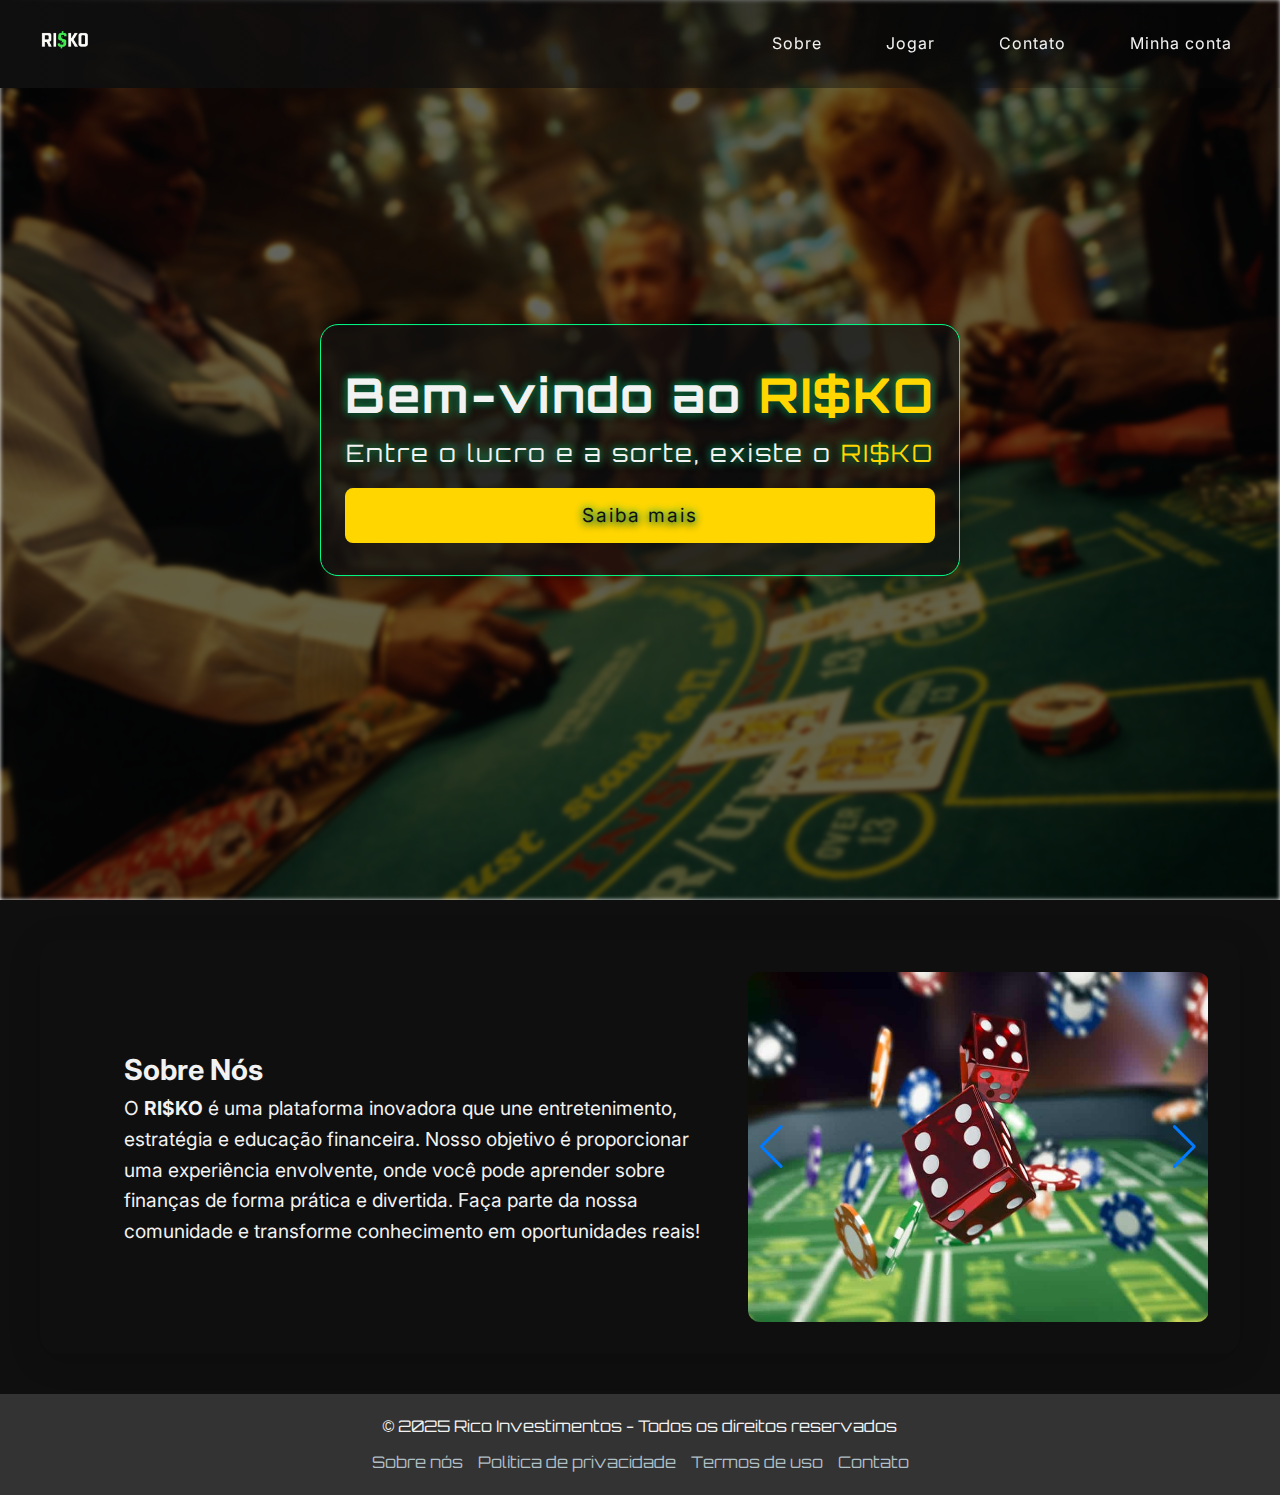
<file: meu-primeiro-site/index1.html>
<!DOCTYPE html>
<html lang="en">
<head>
    <meta charset="UTF-8">
    <meta name="viewport" content="width=device-width, initial-scale=1.0">
    <title>Document</title>
    <link rel="stylesheet" href="paginas/estilos/estilos.css">

    <!-- fontes -->
    <link rel="preconnect" href="https://fonts.googleapis.com">
    <link rel="preconnect" href="https://fonts.gstatic.com" crossorigin>
    <link href="https://fonts.googleapis.com/css2?family=Orbitron:wght@400..900&display=swap" rel="stylesheet">
    <link href="https://fonts.googleapis.com/css2?family=Inter:ital,opsz,wght@0,14..32,100..900;1,14..32,100..900&family=Orbitron:wght@400..900&display=swap" rel="stylesheet">

    <!-- icones -->
    <link rel="stylesheet" href="https://fonts.googleapis.com/css2?family=Material+Symbols+Outlined:opsz,wght,FILL,GRAD@20..48,100..700,0..1,-50..200&icon_names=menu" />

    <!-- swipper -->
     <script src="https://unpkg.com/swiper/swiper-bundle.min.js"></script>
    <link rel="stylesheet" href="https://unpkg.com/swiper/swiper-bundle.min.css">
    <script src="scripts/script.js"></script>
    <script>
      document.addEventListener('DOMContentLoaded', function () {
        new Swiper('.swiper', {
            
          loop: true,
          navigation: {
            nextEl: '.swiper-button-next',
            prevEl: '.swiper-button-prev',
          },
        });
      });
    </script>

</head>
<body>
    <header class="header-principal">
        <nav class="navbar">
            <div class="logo">
                <img src="imagens/logo_img.png" style="height: 4rem; padding: 0%;" >
            </div>
            <ul class="nav-links">
                <li><a href="paginas/sobre.html">Sobre</a></li>
                <li><a href="paginas/jogar.html">Jogar</a></li>
                <li><a href="paginas/contato.html">Contato</a></li>
                <li><a href="paginas/ajuda.html">Minha conta</a></li>
                
            </ul>

            <button id="nav-menu"><span class="material-symbols-outlined">menu</span></button>
            
        </nav>
        <img src="imagens/hero.jpg" class="hero-img" alt="">
        <div class="hero-text" >
            <h1>Bem-vindo ao <span style="color: #FFD600;">RI$KO</span></h1>
            <p>Entre o lucro e a sorte, existe o <span style="color: #FFD600;">RI$KO</span></p>
            <a href="paginas/sobre.html" class="btn">Saiba mais</a>
        </div>
    </header>

    <section class="carousel-container">

        <div class="carousel-text">
            <h2>Sobre Nós</h2>
            <p>
            O <strong>RI$KO</strong> é uma plataforma inovadora que une entretenimento, estratégia e educação financeira. Nosso objetivo é proporcionar uma experiência envolvente, onde você pode aprender sobre finanças de forma prática e divertida. Faça parte da nossa comunidade e transforme conhecimento em oportunidades reais!
            </p>
        </div>

        <div class="swiper">
            <div class="swiper-wrapper">
                <div class="swiper-slide">
                    <img src="imagens/swipper1.jpg" class="img-swiper">
                </div>
                <div class="swiper-slide">
                    <img src="imagens/swipper2.avif" class="img-swiper">
                </div>
                <div class="swiper-slide">
                    <img src="imagens/swipper3.avif" class="img-swiper">
                </div>
            </div>
            <div class="swiper-button-next" aria-label="Próximo" style="z-index: 2;"></div>
            <div class="swiper-button-prev" aria-label="Anterior" style="z-index: 2;"></div>
        </div>

    </section>

    <footer>
         <p>© 2025 Rico Investimentos - Todos os direitos reservados</p>
        <ul class="footer-links">
            <li><a href="sobre.html">Sobre nós</a></li>
            <li><a href="#">Política de privacidade</a></li>
            <li><a href="#">Termos de uso</a></li>
            <li><a href="contato.html">Contato</a></li>
        </ul>
    </footer>
</body>
</html>
</file>
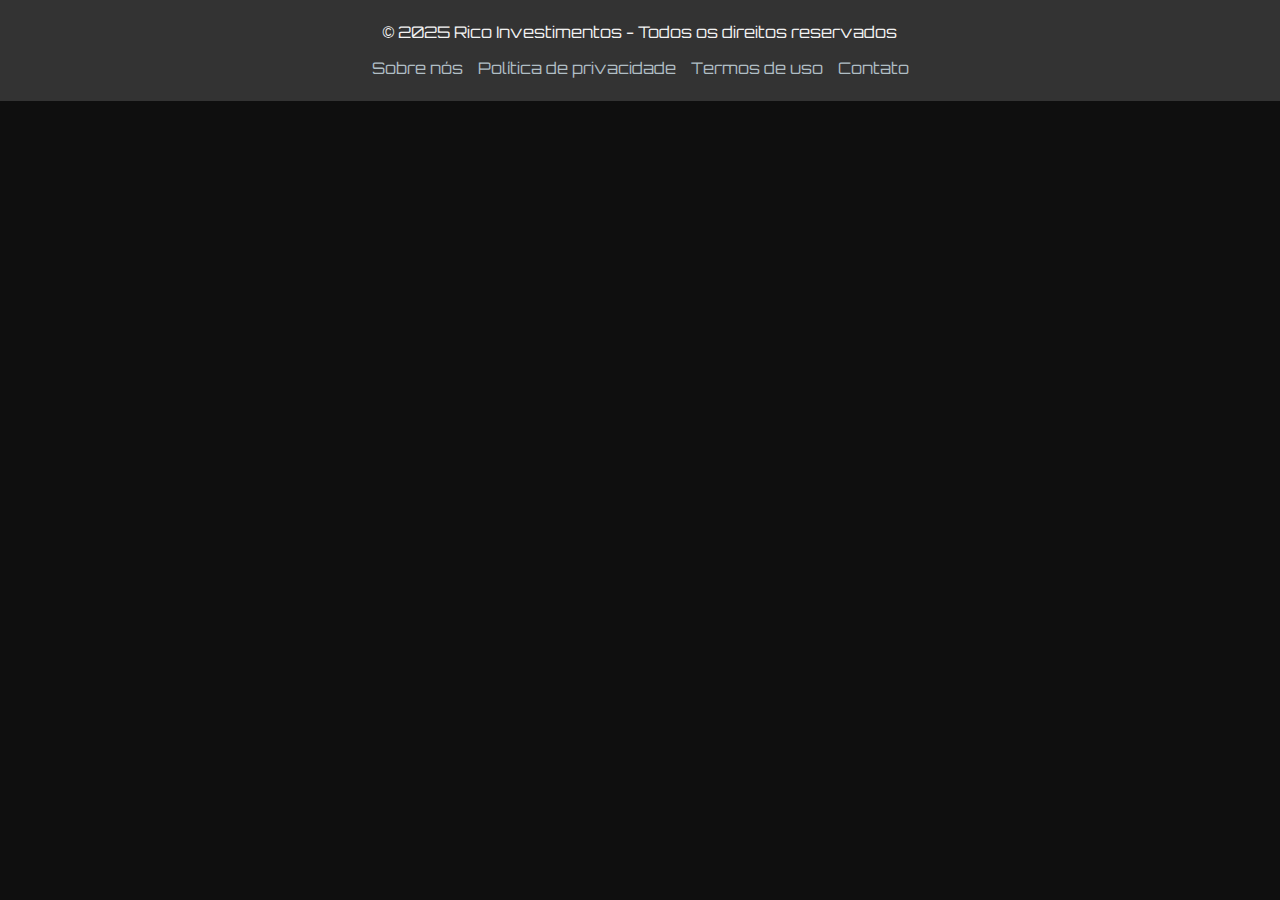
<file: meu-primeiro-site/paginas/footer.html>
<!DOCTYPE html>
<html lang="en">
<head>
    <meta charset="UTF-8">
    <meta name="viewport" content="width=device-width, initial-scale=1.0">
    <title>Document</title>
    <link rel="stylesheet" href="estilos/estilos.css">

        <!-- fontes -->
    <link rel="preconnect" href="https://fonts.googleapis.com">
    <link rel="preconnect" href="https://fonts.gstatic.com" crossorigin>
    <link href="https://fonts.googleapis.com/css2?family=Orbitron:wght@400..900&display=swap" rel="stylesheet">
    <link href="https://fonts.googleapis.com/css2?family=Inter:ital,opsz,wght@0,14..32,100..900;1,14..32,100..900&family=Orbitron:wght@400..900&display=swap" rel="stylesheet">

</head>
<body>
     <footer>
         <p>© 2025 Rico Investimentos - Todos os direitos reservados</p>
        <ul class="footer-links">
            <li><a href="sobre.html">Sobre nós</a></li>
            <li><a href="#">Política de privacidade</a></li>
            <li><a href="#">Termos de uso</a></li>
            <li><a href="contato.html">Contato</a></li>
        </ul>
    </footer>
</body>
</html>
</file>
<file: meu-primeiro-site/paginas/estilos/estilos.css>
/* RESETAR */
* {
  margin: 0px;
  padding: 0px;
  box-sizing: border-box;
}

body {
    font-family: 'Inter', sans-serif;
    background-color: var(--preto-fosco);
    color: var(--branco-gelo);
    line-height: 1.6;
    overflow-x: hidden; /* tira a rolagem horizontal */
}

:root {
    /* cores */
    --preto-fosco: #0F0F0F;
    --verde-neon: #00FF88;
    --cinza-titanio: #2A2A2A;
    --branco-gelo: #F2F2F2;
    --vermelho-sangue: #FF2E2E;
    --cor-suave: #B0BEC5; /* Azul suave */
    --cor-destaque: #FF9800;
    
    /* tipografia */
    --fonte-principal: 'Orbitron', sans-serif;
    --fonte-secundaria: 'Inter', sans-serif;
    /* tamanhos de fonte */
    --tamanho-fonte-principal: 2rem; /* 32px */
    --tamanho-fonte-secundaria: 1.2rem; /* 19.2px */
    

}

/* Homepage */
.header-principal {
    background-color: #f8f9fa;
    padding: 0;
    text-align: center;
    justify-content: center;
    position: relative;
    width: 100vw;
    height: 100vh;
    overflow: hidden;
    align-items: center;
}

.hero-img {
    width: 100vw;
    height: 100vh;
    max-width: 100%;
    display: block;
    position: absolute;
    top: 0;
    left: 0;
    z-index: 0;
    object-fit: cover;
    filter: brightness(0.4) blur(2px);
    animation: hero-zoom 8s ease-in-out infinite alternate;
    transition: background-image 1s ease-in-out;
    transition: opacity 1s ease; opacity: 1;
}

.fade-out { 
    opacity: 1; 
    background: rgba(15, 15, 15, 0.8);
}

.fade-in { 
    opacity: 0; 
    background: rgba(15, 15, 15, 0.8);
}

/* Zoom suave */
@keyframes hero-zoom {
    0% {
        transform: scale(1);
    }
    100% {
        transform: scale(1.10);
    }
}

@media (max-width: 768px) {
    .hero-img {
        width: 100vw;
        max-width: 100vw;
        padding: 0;
    }
}

.hero-text {
    position: absolute;
    top: 50%;
    left: 50%;
    transform: translate(-50%, -50%);
    z-index: 1;
    text-align: center;
    color: var(--branco-gelo);
    font-family: var(--fonte-principal);
    font-size: 1.5rem; /* 24px */
    padding: 32px 24px;
    background: rgba(15, 15, 15, 0.7);
    border-radius: 18px;
    box-shadow: 0 6px 24px rgba(0,0,0,0.25);
    letter-spacing: 2px;
    text-shadow: 0 2px 8px var(--preto-fosco), 0 0 8px var(--verde-neon);
    margin: 0;
    border: 1.5px solid var(--verde-neon);
    transition: all 0.3s;
    animation: hero-text-entrance 1.2s cubic-bezier(0.23, 1, 0.32, 1) , hero-text-glow 2.5s ease-in-out infinite alternate;
}

@keyframes hero-text-entrance {
    0% {
        opacity: 0;
        transform: translate(-50%, -60%) scale(0.95) rotateX(30deg);
        filter: blur(5px);
    }
    60% {
        opacity: 1;
        transform: translate(-50%, -52%) scale(1.03) rotateX(0deg);
        filter: blur(1px);
    }
    100% {
        opacity: 1;
        transform: translate(-50%, -50%) scale(1) rotateX(0deg);
        filter: blur(0);
    }
}

@keyframes hero-text-glow {
    0% {
        box-shadow: 0 6px 24px rgba(0,0,0,0.25), 0 0 12px 2px var(--verde-neon);
        text-shadow: 0 2px 8px var(--preto-fosco), 0 0 8px var(--verde-neon);
        border-color: var(--verde-neon);
    }
    100% {
        box-shadow: 0 12px 36px rgba(0,255,136,0.25), 0 0 32px 8px var(--verde-neon);
        text-shadow: 0 4px 14px var(--verde-neon), 0 0 14px var(--verde-neon);
        border-color: var(--branco-gelo);
    }
}
.hero-text:hover {
    box-shadow: 0 8px 32px rgba(0,255,136,0.15), 0 2px 16px var(--verde-neon);
    border-color: var(--branco-gelo);
}

.hero-text a {
    margin-top: 1rem;
    display: block;
    padding: 12px;
    background: #FFD600;
    color: var(--preto-fosco);
    text-decoration: none;
    font-family: var(--fonte-secundaria);
    font-size: var(--tamanho-fonte-secundaria);
    border-radius: 8px;
    transition: all 0.3s linear;
}

.hero-text a:hover {

    background-color: var(--branco-gelo);
    color: var(--preto-fosco);
    box-shadow: 0 4px 16px rgba(0,255,136,0.2);
}

@media (max-width: 768px) {
    .hero-text {
        padding: 10px;
    }
}

.navbar {
    position: fixed;
    top: 0;
    left: 0;
    z-index: 3;
    width: 100%;
    background: linear-gradient(90deg, var(--preto-fosco) 0%, #0f0f0f28 100%);
    display: flex;
    flex-flow: row nowrap; 
    justify-content: space-between;
    align-items: center; 
    padding: 0.5rem 2rem; 
    
}
navbar .logo {
    font-family: var(--fonte-principal);
    font-size: var(--tamanho-fonte-principal);
    color: var(--verde-neon);
    text-decoration: none;
    letter-spacing: 2px;
    transition: color 0.3s ease-in-out;
}

.navbar ul {
    display: flex;
    flex-direction: row;
    align-items: center;
    justify-content: flex-end;
    gap: 2rem;
    list-style: none;
    padding: 0;
    margin: 0;
}

.navbar ul li {
    position: relative;
}

.navbar ul li a {
    text-decoration: none;
    color: var(--branco-gelo);
    font-family: var(--fonte-secundaria);
    font-size: 1rem;
    padding: 8px 16px;
    border-radius: 6px;
    transition: background 0.2s, color 0.2s, box-shadow 0.2s;
    display: inline-block;
    letter-spacing: 1px;
}

.navbar ul li a:hover {
    background: var(--verde-neon);
    color: var(--preto-fosco);
    box-shadow: 0 2px 8px rgba(0,255,136,0.15);
    outline: none;
}

#nav-menu {
    display: none; 
    text-decoration: none;
    color: var(--branco-gelo);
    background: none;
    border: none;
}

@media (max-width: 768px) {
    .navbar {
        padding: 0.5rem 1rem;
    }
    .navbar ul {
        gap: 1rem;
        display: none;
    }
    #nav-menu{
        display: block;
    }

    .navbar ul li a {
        font-size: 0.95rem;
        padding: 8px 10px;
    }
}

.swiper {
    width: 40%;
    height: 60%;
    z-index: 1;
    display: flex;
    align-items: center;
    justify-content: center;
}

.img-swiper {
    width: 100%;
    height: 350px;
    display: block;
    border-radius: 12px;
}

.carousel-container {
    display: flex;
    flex-direction: row;
    align-items: center;
    justify-content: center;
    width: 100%;
    max-width: 75rem; 
    margin: 2.5rem auto; 
    gap: 2.5rem;
    padding: 2rem 1.5rem; 
    background: rgba(15, 15, 15, 0.85);
    border-radius: 1.125rem; 
    box-shadow: 0 0.375rem 2rem rgba(0,0,0,0.18); 
    transition: all 0.3s;
}
.carousel-container:hover {
    box-shadow: 0 12px 48px rgba(0,255,136,0.10), 0 2px 24px var(--verde-neon);
}
@media (max-width: 900px) {
    .carousel-container {
        margin: 0;
        flex-direction: column;
        gap: 1.5rem;
        padding: 20px 0;
        width: 100vw;
        max-width: 100vw;
        border-radius: 0;
    }
}

.carousel-text{
    width: 50%;
    color: var(--branco-gelo);
    font-family: var(--fonte-secundaria);
    font-size: var(--tamanho-fonte-secundaria);
    
    margin-left: 60px;
    color: var(--branco-gelo);
}

footer {
    font-family: var(--fonte-principal);
    background-color: #333;
    color: var(--cor-clara);
    text-align: center;
    padding: 20px;
}

.footer-container {
    display: flex;
    flex-direction: column;
    align-items: center;
}

.footer-links {
    width: 100%;
    list-style: none;
    padding: 0;
    margin-top: 10px;
    display: flex;
    justify-content: center;
    flex-direction: row;
    gap: 15px;
}

.footer-links li a {
    font-family: var(--fonte-principal);
    color: var(--cor-suave); 
    text-decoration: none; 
    transition: color 0.3s ease-in-out;
}

.footer-links li a:hover {
    color: var(--cor-destaque); 
}

/* about */

#main-content-about{
    text-align: center;
    position: absolute;
    top: 50%;
    left: 50%;
    transform: translate(-50%, -50%);   
    width: 80%;
    padding: 3rem;
    background-color: var(--preto-fosco);
    border-radius: 12px;
    box-shadow: 0 4px 16px rgba(0,0,0,0.2);
    display: flex;
    flex-direction: column;
    gap: 1.5rem;
}

.founders{
    display: flex;
    flex-direction: column;
    text-align: center;
    gap: 1rem;
}

.founders-list{
    display: flex;
    flex-direction: row;
    justify-content: center;
    background-color: var(--cinza-titanio);
    padding: 1.5rem;
    border-radius: 12px;
    box-shadow: 0 4px 16px rgba(0,0,0,0.2);
}

.founder a{
    margin-top: 10px;
    color: var(--verde-neon);
    text-decoration: none;
    font-family: var(--fonte-secundaria);
    font-size: var(--tamanho-fonte-secundaria);
    transition: color 0.3s ease-in-out;
    background-color: var(--preto-fosco);
    padding: 0.2rem;
    width: 20rem;
    border-radius: 8px;
}
.founder a:hover {
    color: var(--branco-gelo);
}

.social-links{
    width: 100%;
    display: flex;
    justify-content: center;
    gap: 1.5rem;
    margin-top: 0.5rem;
}
</file>
